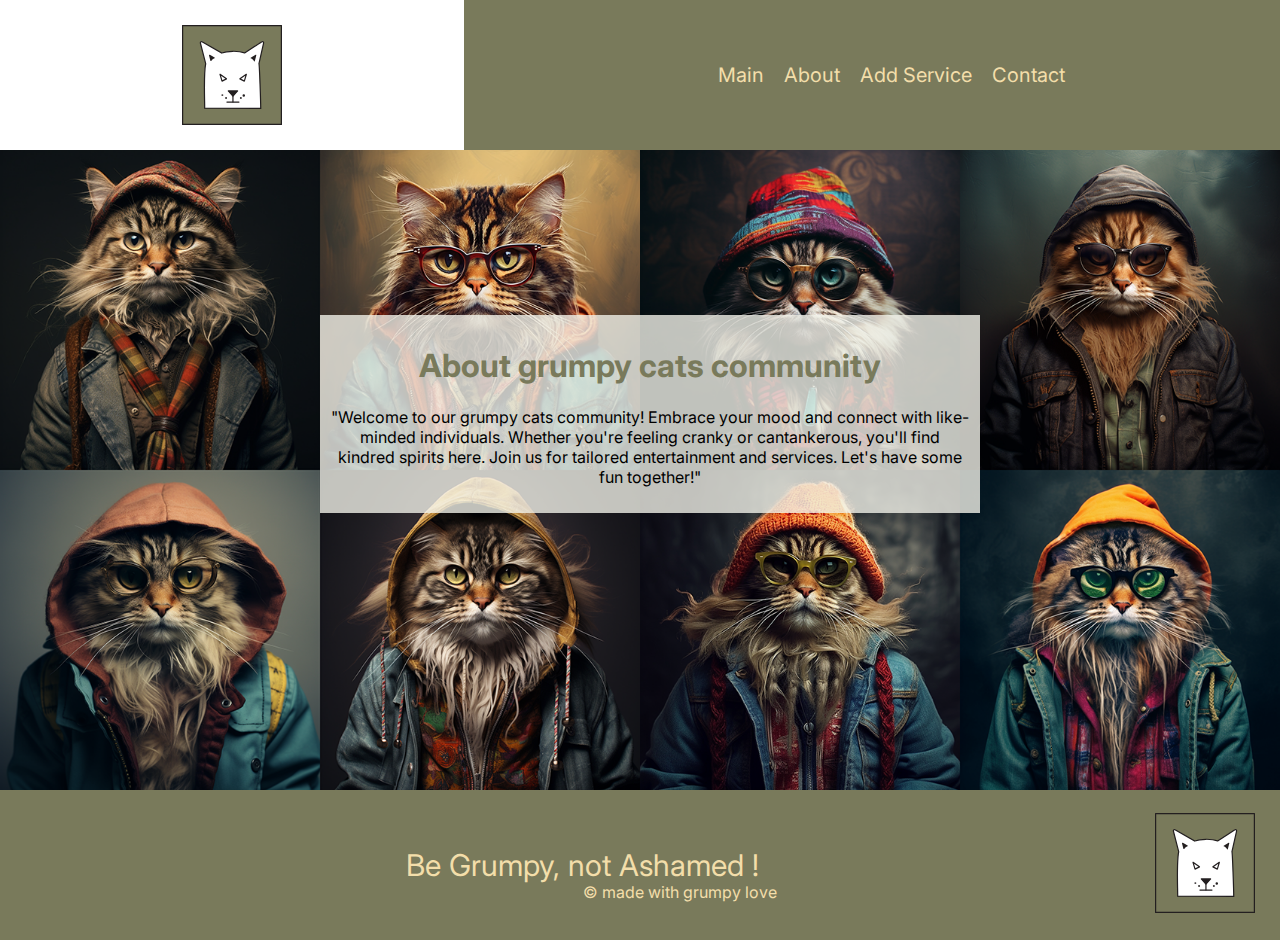
<file: about/about.html>
<!DOCTYPE html>
<html lang="en">
<head>
    <meta charset="UTF-8">
    <meta name="viewport" content="width=device-width, initial-scale=1.0">
    <title>Grumpy cat about</title>
    <link rel="preconnect" href="https://fonts.googleapis.com">
    <link rel="preconnect" href="https://fonts.gstatic.com" crossorigin>
    <link href="https://fonts.googleapis.com/css2?family=Inter:wght@100;300;500&display=swap" rel="stylesheet">
    <link rel="stylesheet" href="about.css">
</head>
<body>
    <header>
        <div class="logo">
          <img src="../catlogo4.svg" alt="grumpy cat logo" class="logoImg" />
        </div>
        <div class="navigation">
          <ul>
            <li><a href="../index.html">Main</a></li>
            <li><a href="./about.html">About</a></li>
            <li><a href="../add-service/add.html">Add Service</a></li>
            <li><a href="../contact/contact.html">Contact</a></li>
          </ul>
        </div>
          <button id="burgerMenu" class="burgerMenu" >
            <svg id="a" xmlns="http://www.w3.org/2000/svg" width="37.041mm" height="31.3058mm" viewBox="0 0 104.9982 88.7407"><defs><style>.b{fill:#231f20;stroke:#231f20;stroke-miterlimit:10;}.c{fill:none;stroke-width:0px;}</style></defs><rect class="c" width="104.9982" height="88.7407"/><path class="b" d="M77.0832,64.5325c0,7.1267-4.224,12.9048-9.4407,12.9048-3.156,0-5.9561-2.1154-7.6676-5.3673-2.2934,1.513-4.9017,2.3687-7.6744,2.3687-2.6289,0-5.1071-.7668-7.3116-2.1291-1.8073,2.622-4.3678,4.2651-7.2157,4.2651-5.4426,0-9.8583-5.9971-9.8583-13.3977,0-6.5517,10.8708-25.4903,24.5841-25.4903,14.4163,0,24.5841,20.2737,24.5841,26.8459Z"/><ellipse class="b" cx="40.0006" cy="23.4919" rx="7.6231" ry="10.6" transform="translate(-4.875 11.7405) rotate(-15.7509)"/><ellipse class="b" cx="22.534" cy="37.0209" rx="7.6231" ry="10.6" transform="translate(-15.4915 16.2269) rotate(-30)"/><ellipse class="b" cx="62.3087" cy="22.7819" rx="10.6" ry="7.6231" transform="translate(23.4682 76.5666) rotate(-74.2491)"/><ellipse class="b" cx="79.7717" cy="36.3108" rx="10.6" ry="7.6231" transform="translate(8.4397 87.2397) rotate(-60)"/></svg>
         
          </button>
        
      </header>
     
      <div id="mobileMenu" class="mobileMenu">
        <nav>
          <ul>
            <li><a href="../index.html">Main</a></li>
            <li><a href="./about.html">About</a></li>
            <li><a href="../add-service/add.html">Add Service</a></li>
            <li><a href="../contact/contact.html">Contact</a></li>
          </ul>
        </nav>
      </div>
      <div class="boxWrapper">
        <div class="backgroundImage">
            <img id="hipster4" class="hispster4" src="./hipster4.png" alt="hipster cat">
            <img id="hipster5" class="hispster5" src="./hipster8.png" alt="hipster cat">
        </div>
        <div class="textBackground">
            <div class="title"><h1>About grumpy cats community</h1></div>
            <div class="text">
                <p>"Welcome to our grumpy cats community! Embrace your mood and connect with like-minded individuals. Whether you're feeling cranky or cantankerous, you'll find kindred spirits here. Join us for tailored entertainment and services. Let's have some fun together!"</p>
            </div>
        </div>
      </div>
    
      <footer>
        <div class="footerText">
          <div>
            <h2> Be Grumpy, not Ashamed ! </h2>
          </div>
          <div><span class="love">
           © made with grumpy love  
          </span></div></div>
          <div class="logoFooter">
              <img src="../catlogo4.svg" alt="grumpy cat logo" class="logoImg" /></div>
            
      </footer>
    <script src="about.js"></script>
</body>
</html>
</file>
<file: about/about.css>
:root{--main-color: #797a5b;
  --main-light-textColor: #f3deaa;
  --main-dark-textColor:#4b4e27;
  --main-fontFamily:"Inter", sans-serif;
  --main-redColor:#9e3535;
  --buttonColor:#797b48;
  --imageCardColor:#C2C3A6;}
body {
    margin: auto;
    max-width: 1440px;
    
    font-family: var(--main-fontFamily);
  }
  header {
    background-color: var(--main-color);
    height: 150px;
    display: flex;
    justify-content: space-between;
    box-shadow: 0px 10px 10px #28291e;
  }
  .logo {
    width: 480px;
    background-color: white;
    display: flex;
    justify-content: center;
    align-items: center;
  }
  .logoImg {
    width: 100px;
    height: 100px;
  
    background-color: var(--main-color);
  }
  .navigation {
    width: 66%;
    display: flex;
    align-items: center;
    justify-content: center;
  }
  .navigation ul {
    list-style: none;
    display: flex;
    gap: 20px;
    margin: 0;
  }
  .navigation ul li a {
    text-decoration: none;
    color: var(--main-light-textColor);
    font-size: 20px;
  }
  .container{
    position: relative;
  }
  .backgroundImage{
   
    max-width: 1440px;
    display: grid;
    grid-template-columns: 1fr 1fr;
    img{
      width: 100%;
    }
  }
  .textBackground{
    width: 50%;
    /* max-height: 90%; */
    background-color: rgba(242, 242, 233, 0.794);
    position: absolute;
    top: 35%;
    left: 25%;
    padding: 10px;
    text-align: center;
    p{
      font-size: 16px;
    }
    h1{
      color: var(--main-color);
    }
  }
  footer {
    background-color: var(--main-color);
    width: 100%;
    height: 150px;
    display: flex;
    align-items: center;
    color: var(--main-light-textColor);
    
   
    h2 {
      font-family: var(--main-fontFamily);
      font-size: 30px;
      font-weight: normal;
    }
    .footerText {
      width: 100%;
      display: flex;
      flex-direction: column;
      padding: 0;
      padding-left: 10px;
      justify-content: center;
      align-items: center;
      position: relative;
    }
    .love {
      position: absolute;
      top: 60px;
    }
    .logoFooter {
      padding-right: 25px;
    }
  }
  .mobileMenu {
    display: none;
    position: fixed;
    width: 100%;
    left: -100%;
    transition: 0.4s;
    nav ul {
      list-style: none;
      display: flex;
      flex-direction: column;
      gap: 20px;
  
      a {
        text-decoration: none;
        color: var(--main-light-textColor);
      }
    }
  }
  .burgerMenu {
    all: unset;
    display: none;
    cursor: pointer;
  }
  .burgerMenu:hover svg path,
  .burgerMenu:hover svg ellipse {
    fill:var(--main-light-textColor);
    opacity: 70%;
    stroke: none;
    transition: ease-in-out 1s;
  }
  .active {
    left: 0;
  }
  
  @media screen and (max-width: 768px) {
    .navigation {
      display: none;
    }
    .burgerMenu {
      display: inline-block;
    }
  
    .logo {
      width: 50%;
    }
    .mobileMenu {
      display: inline-block;
      background-color:var(--main-color);
    }
    
    .footerText{
      width: 50%;
      h2{
        font-size: 18px;
      }
      .love{
        font-size: xx-small;
      }
    }
    .backgroundImage{
      display: flex;
      flex-wrap: wrap;

    }
    .textBackground{
      top:35%;
      h1{font-size: 18px;}
      p{font-size: 10px;}

    }
  }
</file>
